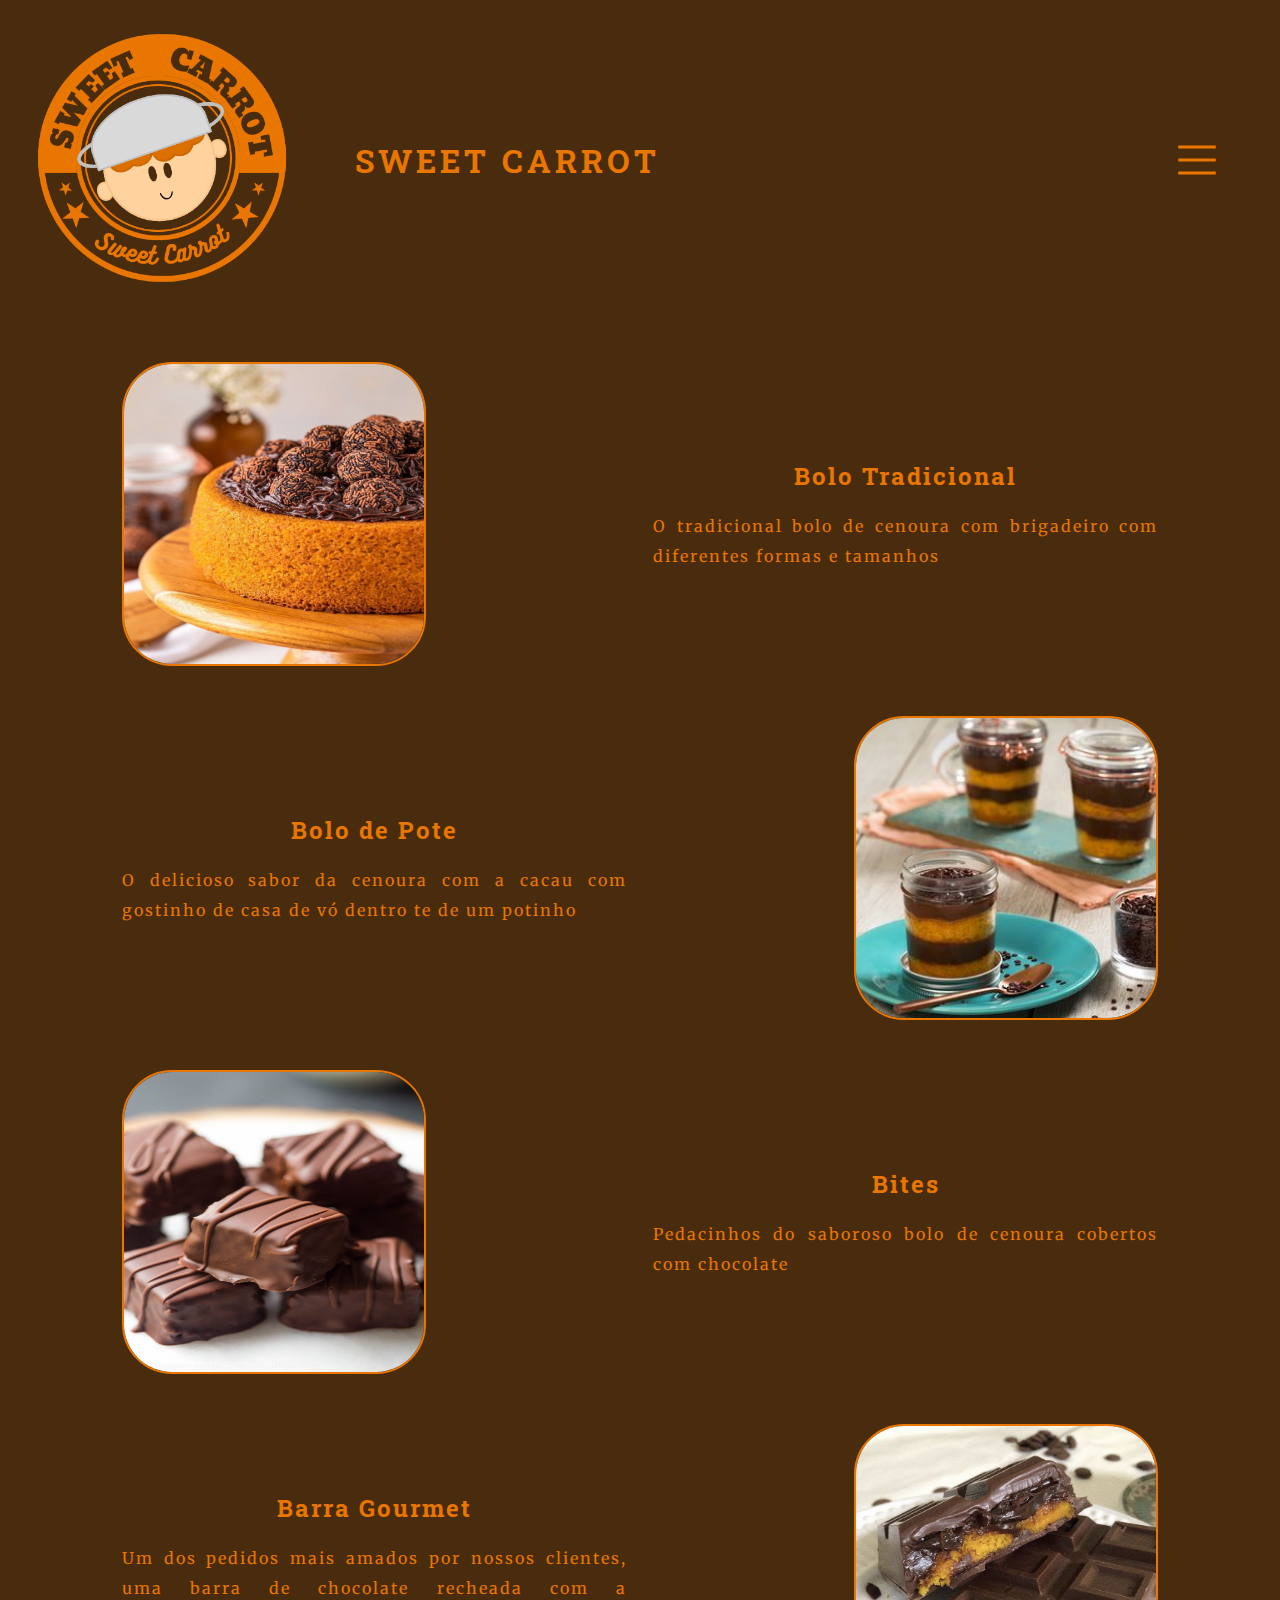
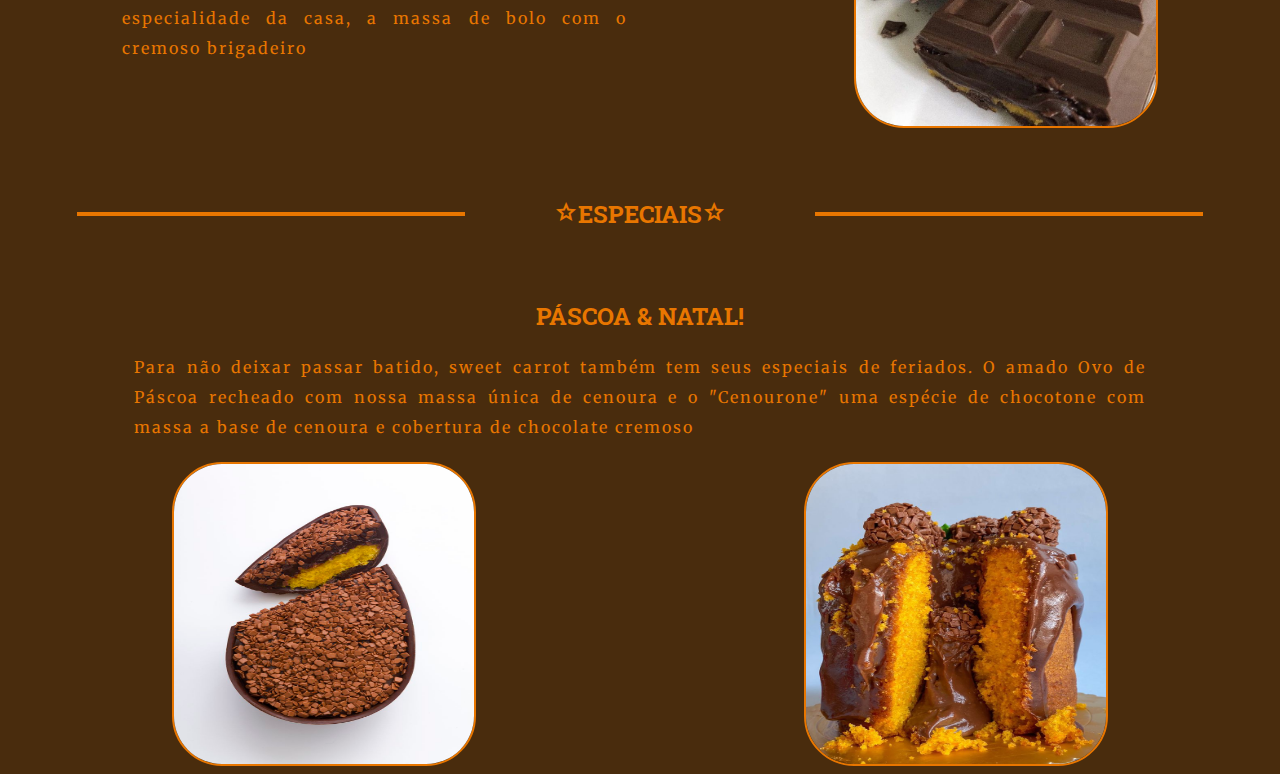
<file: index.html>
<!DOCTYPE html>
<html lang="pt-br">
<head>
    <meta charset="UTF-8">
    <meta name="viewport" content="width=device-width, initial-scale=1.0">
    <title>Sweet Carrot</title>
    <link rel="shortcut icon" href="images/favicon.ico" type="image/x-icon">
    <!--Link CSS-->
    <link rel="stylesheet" href="style/index.css">

    <!--Link Icons Google-->
    <link rel="stylesheet" href="https://fonts.googleapis.com/css2?family=Material+Symbols+Outlined:opsz,wght,FILL,GRAD@20..48,100..700,0..1,-50..200" />
</head>
<body>
    <header>
        <div class="logo"><img src="images/logo.png" alt="logo"></div>
        <div class="navbar">
            <h1>SWEET CARROT</h1>
            <span class="material-symbols-outlined" id="icon-navbar">dehaze</span>
            <nav>
                <div>
                    <a href="historia.html" target="_self"><span class="material-symbols-outlined">info</span></a>
                    <a href="locais.html" target="_self"><span class="material-symbols-outlined">location_on</span></a>
                </div>
                <div>
                    <a href="socialmedia.html" target="_self"><span class="material-symbols-outlined">call</span></a>
                    <a href="equipe.html" target="_self"><span class="material-symbols-outlined">person</span></a>
                </div>
                <div>
                    <a href="sociedade.html" target="_self"><span class="material-symbols-outlined">favorite</span></a>
                    <a href="faleconosco.html" target="_self"><span class="material-symbols-outlined">chat_bubble</span></a>
                </div>
                <div class="return"><span class="material-symbols-outlined">keyboard_arrow_left</span>Voltar</div>
            </nav>
        </div>
    </header>
    <main>
        <section class="classico">
            <div class="card-produto">
                <img src="images/tradicional.jpg" alt="Foto do produto">
                <div class="text">
                    <h2>Bolo Tradicional</h2>
                    <p>O tradicional bolo de cenoura com brigadeiro com diferentes formas e tamanhos</p>
                </div>
            </div>
            <div class="card-produto">
                <div class="text">
                    <h2>Bolo de Pote</h2>
                    <p>O delicioso sabor da cenoura com a cacau com gostinho de casa de vó dentro te de um potinho</p>
                </div>
                <img src="images/bolopote.jpg" alt="Foto do produto">
            </div>
            <div class="card-produto">
                <img src="images/bites.jpg" alt="Foto do produto">
                <div class="text">
                    <h2>Bites</h2>
                    <p>Pedacinhos do saboroso bolo de cenoura cobertos com chocolate</p>
                </div>
            </div>
            <div class="card-produto">
                <div class="text">
                    <h2>Barra Gourmet</h2>
                    <p>Um dos pedidos mais amados por nossos clientes, uma barra de chocolate recheada com a especialidade da casa, a massa de bolo com o cremoso brigadeiro</p>
                </div>
                <img src="images/barra.jpg" alt="Foto do produto">
            </div>
        </section>
        <div class="divisao">
            <hr><h2><span class="material-symbols-outlined">star</span>ESPECIAIS<span class="material-symbols-outlined">star</span></h2><hr>
        </div>
        <section class="especiais">
                <div class="text">
                    <h2>PÁSCOA & NATAL!</h2>
                    <p>Para não deixar passar batido, sweet carrot também tem seus especiais de feriados. O amado Ovo de Páscoa recheado com nossa massa única de cenoura e o "Cenourone" uma espécie de chocotone com massa a base de cenoura e cobertura de chocolate cremoso</p>
                </div>
                <div class="images">
                    <img src="images/ovopascoa.jpg" alt="Foto do produto">
                    <img src="images/natal.jpg" alt="Foto do produto">
                </div>
        </section>
    </main>

    <script src="script/funcionalidade.js"></script>
</html>
</file>
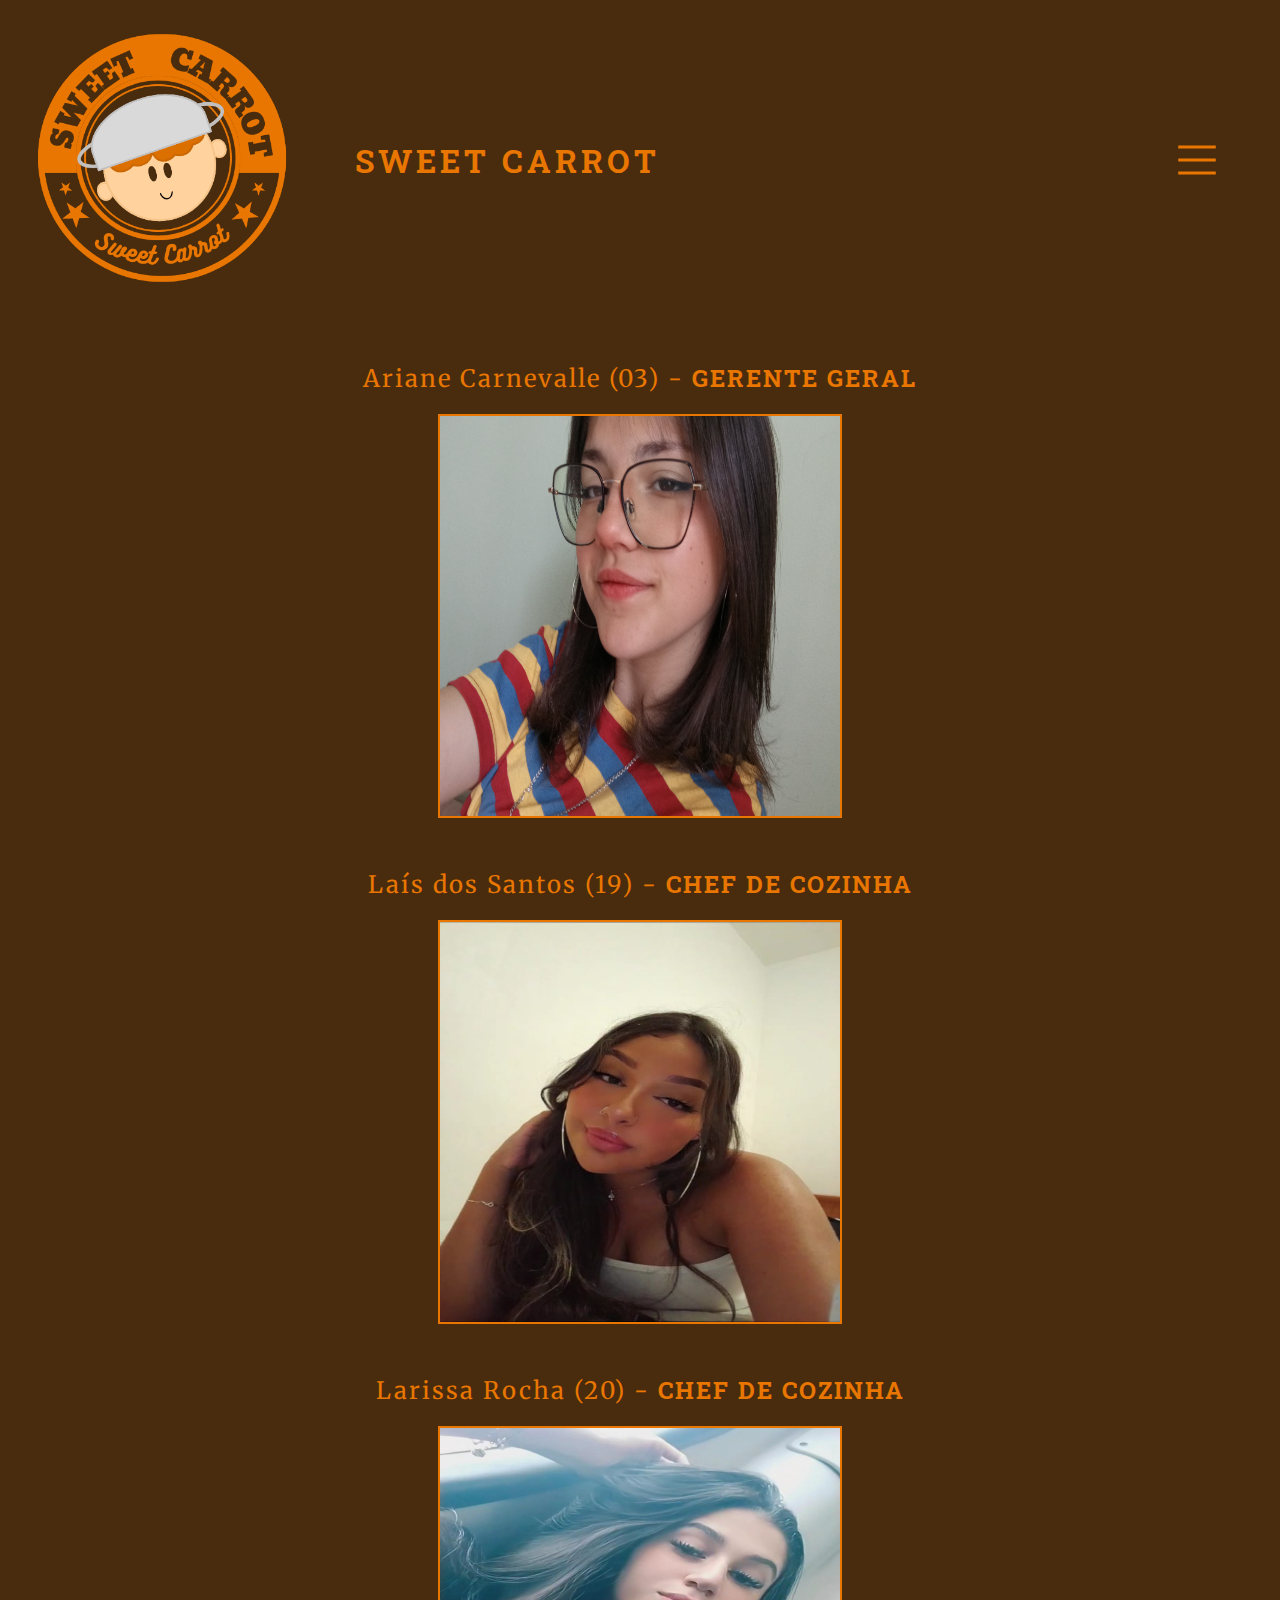
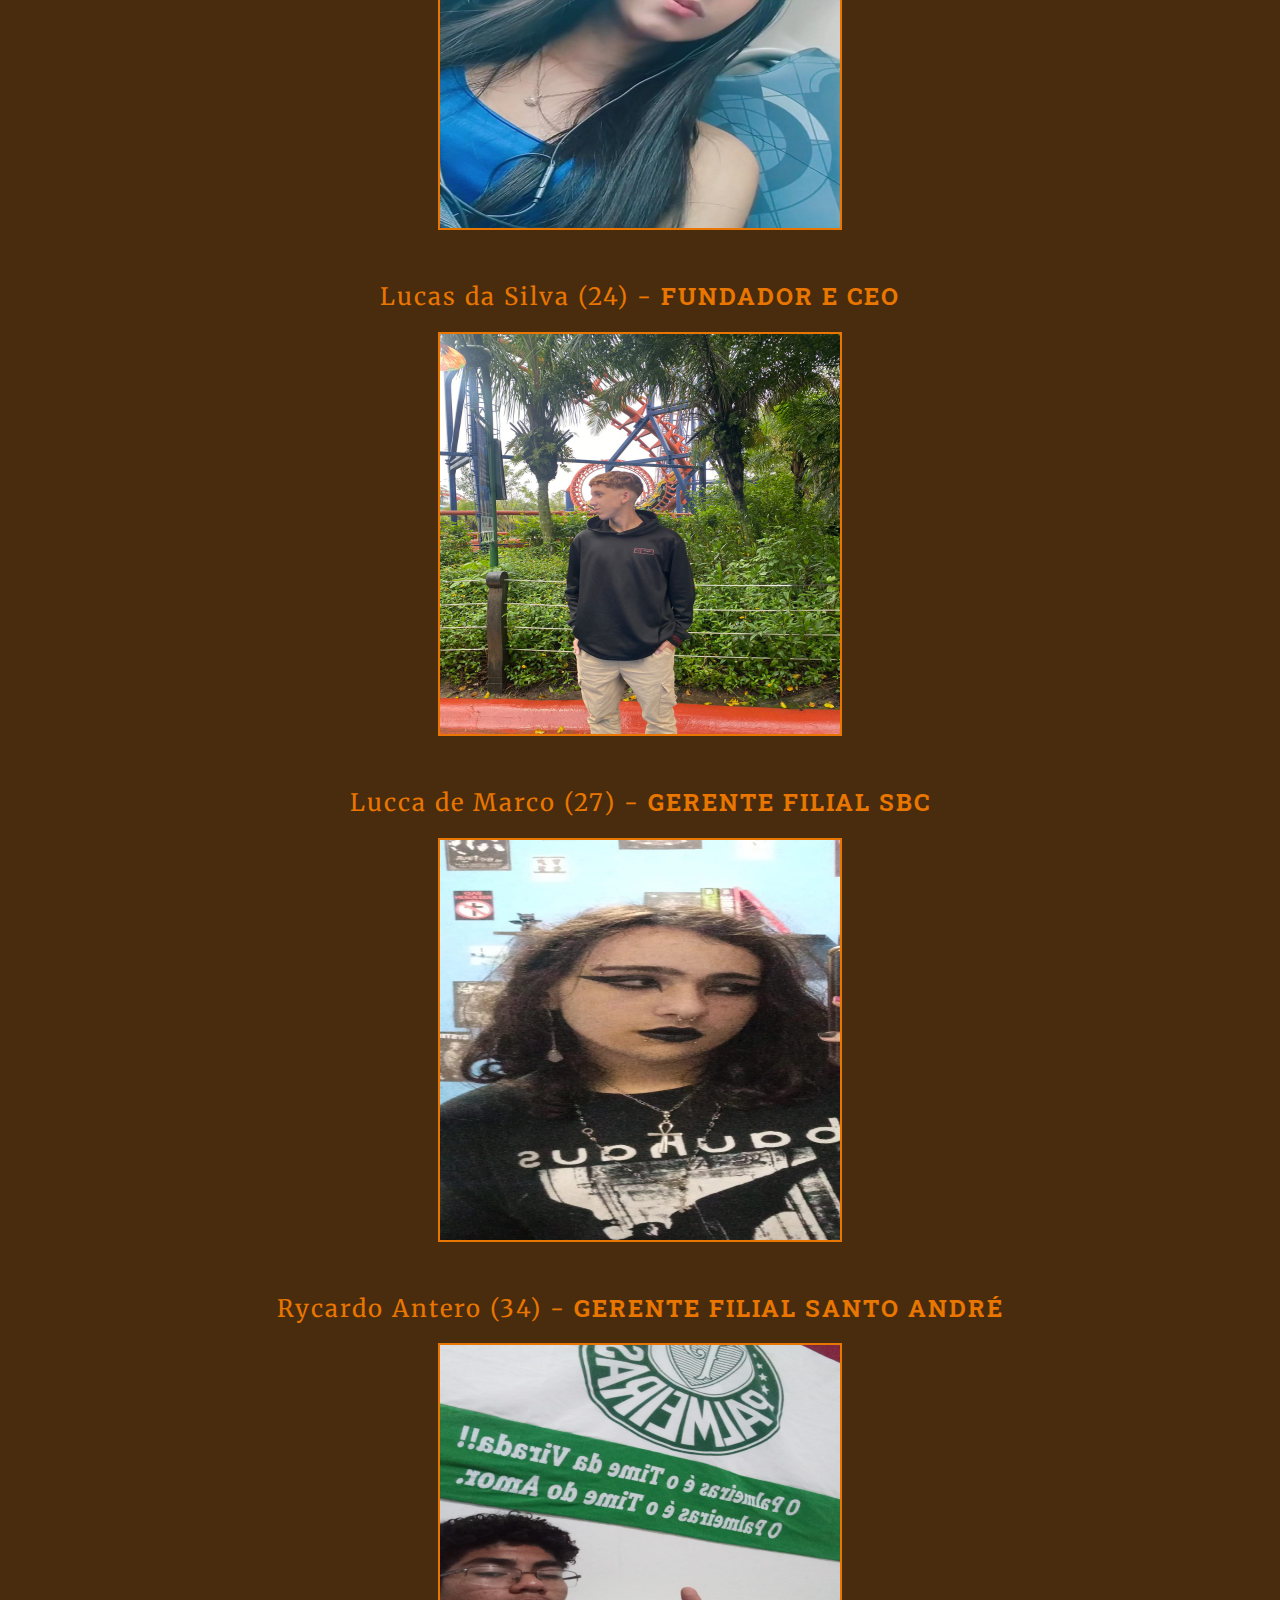
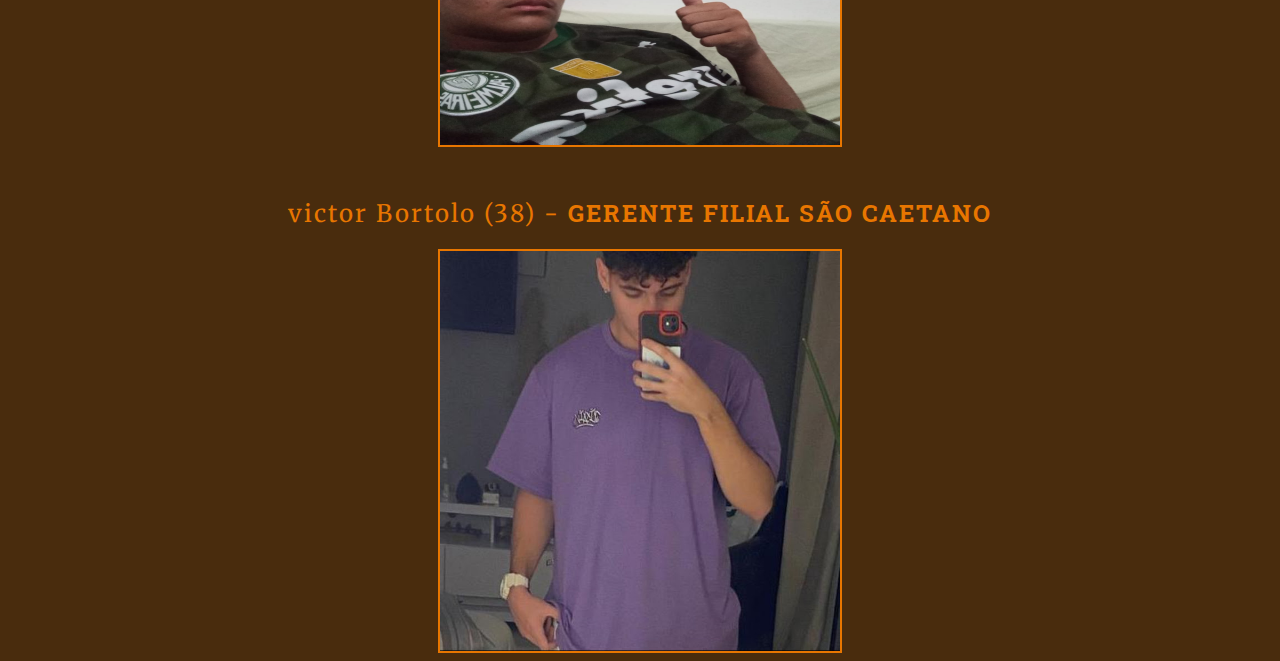
<file: equipe.html>
<!DOCTYPE html>
<html lang="pt-br">
<head>
    <meta charset="UTF-8">
    <meta name="viewport" content="width=device-width, initial-scale=1.0">
    <title>Sweet Carrot</title>
    <!--Link CSS-->
    <link rel="stylesheet" href="style/index.css">
    <link rel="stylesheet" href="style/equipe.css">
    
    <!--Link Icons Google-->
    <link rel="stylesheet" href="https://fonts.googleapis.com/css2?family=Material+Symbols+Outlined:opsz,wght,FILL,GRAD@20..48,100..700,0..1,-50..200" />
</head>
<body>
    <header>
        <div class="logo"><img src="images/logo.png" alt="logo"></div>
        <div class="navbar">
            <h1>SWEET CARROT</h1>
            <span class="material-symbols-outlined" id="icon-navbar">dehaze</span>
            <nav>
                <div>
                    <a href="index.html" target="_self"><span class="material-symbols-outlined">home</span></a>
                    <a href="historia.html" target="_self"><span class="material-symbols-outlined">info</span></a>
                </div>
                <div>
                    <a href="locais.html" target="_self"><span class="material-symbols-outlined">location_on</span></a>
                    <a href="socialmedia.html" target="_self"><span class="material-symbols-outlined">call</span></a>
                </div>
                <div>
                    <a href="sociedade.html" target="_self"><span class="material-symbols-outlined">favorite</span></a>
                    <a href="faleconosco.html" target="_self"><span class="material-symbols-outlined">chat_bubble</span></a>
                </div>
                <div class="return"><span class="material-symbols-outlined">keyboard_arrow_left</span>Voltar</div>
            </nav>
        </div>
    </header>
    <main>
        <div class="card-pessoal">
            <h2>Ariane Carnevalle (03) - <span class="text">GERENTE GERAL</span></h2>
            <img src="images/20230909_111221.jpg" alt="Gerente Geral">
        </div>
        <div class="card-pessoal">
            <h2>Laís dos Santos (19) - <span class="text">CHEF DE COZINHA</span></h2>
            <img src="images/IMG-20231025-WA0029.jpg" alt="Chef de Cozinha">
        </div>
        <div class="card-pessoal">
            <h2>Larissa Rocha (20) - <span class="text">CHEF DE COZINHA</span></h2>
            <img src="images/IMG-20231025-WA0047.jpg" alt="Chef de Cozinha">
        </div>
        <div class="card-pessoal">
            <h2>Lucas da Silva (24) - <span class="text">FUNDADOR E CEO</span></h2>
            <img src="images/IMG-20231025-WA0028.jpg" alt="Fundador e CEO">
        </div>
        <div class="card-pessoal">
            <h2>Lucca de Marco (27) - <span class="text">GERENTE FILIAL SBC</span></h2>
            <img src="images/IMG-20231025-WA0031.jpg" alt="Gerente Filial SBC">
        </div>
        <div class="card-pessoal">
            <h2>Rycardo Antero (34) - <span class="text">GERENTE FILIAL SANTO ANDRÉ</span></h2>
            <img src="images/IMG-20231025-WA0025.jpg" alt="Gerente Filial Santo André">
        </div>
        <div class="card-pessoal">
            <h2>victor Bortolo (38) - <span class="text">GERENTE FILIAL SÃO CAETANO</span></h2>
            <img src="images/Screenshot_20231025-201149_WhatsApp.jpg" alt="Gerente Filial São Caetano">
        </div>
    </main>

    <script src="script/funcionalidade.js"></script>
</body>
</html>
</file>
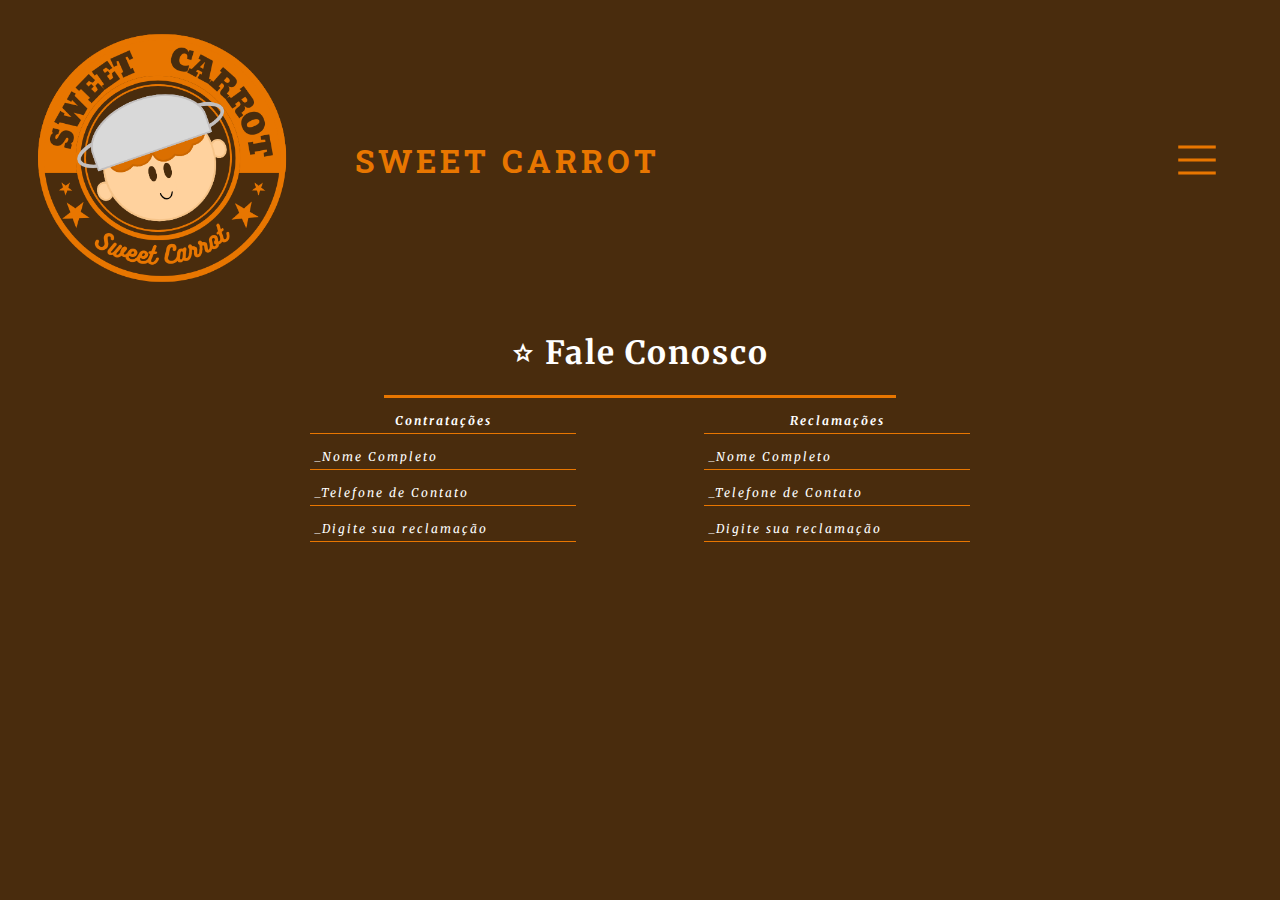
<file: faleconosco.html>
<!DOCTYPE html>
<html lang="pt-br">
<head>
    <meta charset="UTF-8">
    <meta name="viewport" content="width=device-width, initial-scale=1.0">
    <title>Sweet Carrot</title>
    <link rel="shortcut icon" href="images/favicon.ico" type="image/x-icon">
    <!--Link CSS-->
    <link rel="stylesheet" href="style/index.css">
    <link rel="stylesheet" href="style/faleconosco.css">
    
    <!--Link Icons Google-->
    <link rel="stylesheet" href="https://fonts.googleapis.com/css2?family=Material+Symbols+Outlined:opsz,wght,FILL,GRAD@20..48,100..700,0..1,-50..200" />
</head>
<body>
    <header>
        <div class="logo"><img src="images/logo.png" alt="logo"></div>
        <div class="navbar">
            <h1>SWEET CARROT</h1>
            <span class="material-symbols-outlined" id="icon-navbar">dehaze</span>
            <nav>
                <div>
                    <a href="index.html" target="_self"><span class="material-symbols-outlined">home</span></a>
                    <a href="historia.html" target="_self"><span class="material-symbols-outlined">info</span></a>
                </div>
                <div>
                    <a href="locais.html" target="_self"><span class="material-symbols-outlined">location_on</span></a>
                    <a href="socialmedia.html" target="_self"><span class="material-symbols-outlined">call</span></a>
                </div>
                <div>
                    <a href="equipe.html" target="_self"><span class="material-symbols-outlined">person</span></a>
                    <a href="sociedade.html" target="_self"><span class="material-symbols-outlined">favorite</span></a>
                </div>
                <div class="return"><span class="material-symbols-outlined">keyboard_arrow_left</span>Voltar</div>
            </nav>
        </div>
    </header>
    <main>
        <section class="table">
            <div class="title">
                <h1><span class="material-symbols-outlined">star</span>Fale Conosco</h1>
            </div>
            <div class="container">
                <div class="info-left">
                    <h1>Contratações</h1>
                    <div class="conteudo">
                        <p>_Nome Completo</p>
                        <p>_Telefone de Contato</p>
                        <p>_Digite sua reclamação</p>
                    </div>
                </div>
                <div class="info-right">
                    <h1>Reclamações</h1>
                    <div class="conteudo">
                        <p>_Nome Completo</p>
                        <p>_Telefone de Contato</p>
                        <p>_Digite sua reclamação</p>
                    </div>
                </div>
            </div>
        </section>
    </main>

    <script src="script/funcionalidade.js"></script>
</body>
</html>
</file>
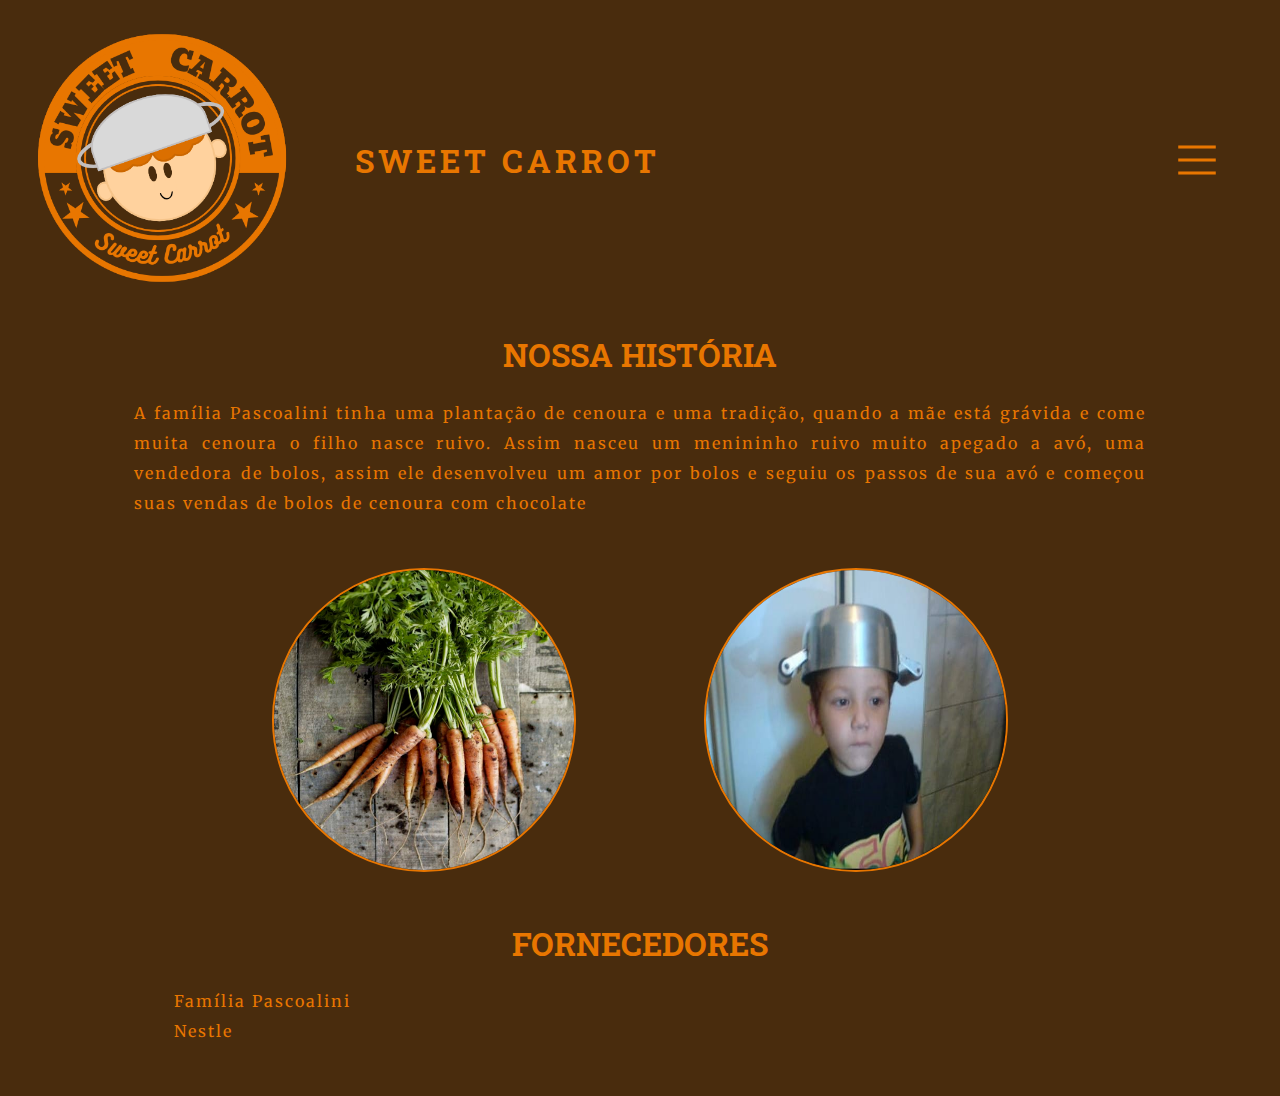
<file: historia.html>
<!DOCTYPE html>
<html lang="pt-br">
<head>
    <meta charset="UTF-8">
    <meta name="viewport" content="width=device-width, initial-scale=1.0">
    <title>Sweet Carrot</title>
    <!--Link CSS-->
    <link rel="stylesheet" href="style/index.css">
    <link rel="stylesheet" href="style/historia.css">
    
    <!--Link Icons Google-->
    <link rel="stylesheet" href="https://fonts.googleapis.com/css2?family=Material+Symbols+Outlined:opsz,wght,FILL,GRAD@20..48,100..700,0..1,-50..200" />
</head>
<body>
    <header>
        <div class="logo"><img src="images/logo.png" alt="logo"></div>
        <div class="navbar">
            <h1>SWEET CARROT</h1>
            <span class="material-symbols-outlined" id="icon-navbar">dehaze</span>
            <nav>
                <div>
                    <a href="index.html" target="_self"><span class="material-symbols-outlined">home</span></a>
                    <a href="#" target="_self"><span class="material-symbols-outlined">location_on</span></a>
                </div>
                <div>
                    <a href="#" target="_self"><span class="material-symbols-outlined">call</span></a>
                    <a href="equipe.html" target="_self"><span class="material-symbols-outlined">person</span></a>
                </div>
                <div>
                    <a href="#" target="_self"><span class="material-symbols-outlined">favorite</span></a>
                    <a href="#" target="_self"><span class="material-symbols-outlined">chat_bubble</span></a>
                </div>
                <div class="return"><span class="material-symbols-outlined">keyboard_arrow_left</span>Voltar</div>
            </nav>
        </div>
    </header>
    <main>
        <section class="historia">
            <h1>NOSSA HISTÓRIA</h1>
            <p>A família Pascoalini tinha uma plantação de cenoura e uma tradição, quando a mãe está grávida e come muita cenoura o filho nasce ruivo. Assim nasceu um menininho ruivo muito apegado a avó, uma vendedora de bolos, assim ele desenvolveu um amor por bolos e seguiu os passos de sua avó e começou suas vendas de bolos de cenoura com chocolate</p>
            <div class="images">
                <img src="images/cenoura.jpg" alt="Cenouras">
                <img src="images/ruivofilho.jpg" alt="Criança Ruiva">
            </div>
        </section>
        <section class="fornecedores">
            <h1>FORNECEDORES</h1>
            <p>Família Pascoalini</p>
            <p>Nestle</p>
        </section>
    </main>

    <script src="script/funcionalidade.js"></script>
</body>
</html>
</file>
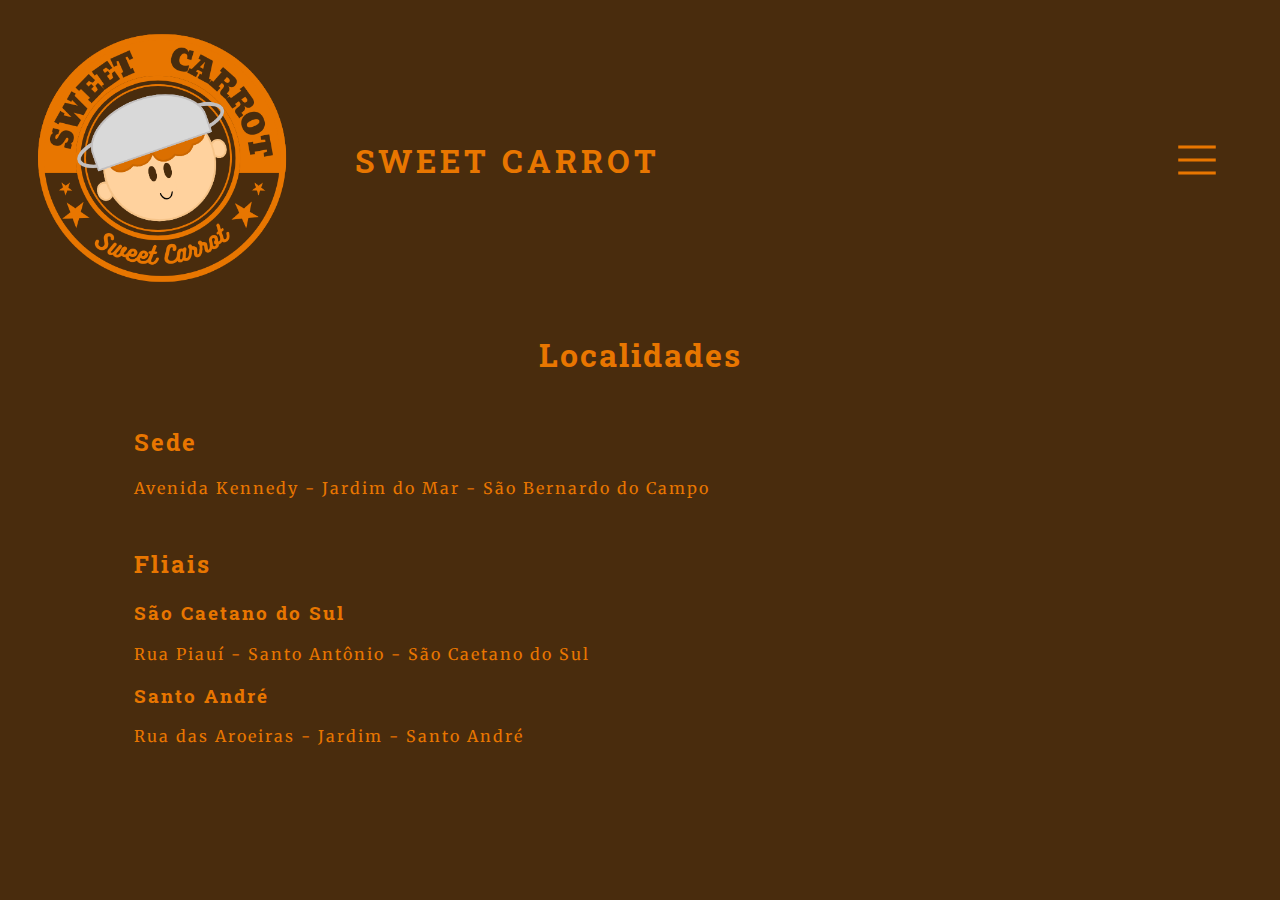
<file: locais.html>
<!DOCTYPE html>
<html lang="pt-br">
<head>
    <meta charset="UTF-8">
    <meta name="viewport" content="width=device-width, initial-scale=1.0">
    <title>Sweet Carrot</title>
    <link rel="shortcut icon" href="images/favicon.ico" type="image/x-icon">
    <!--Link CSS-->
    <link rel="stylesheet" href="style/index.css">
    <link rel="stylesheet" href="style/locais.css">
    
    <!--Link Icons Google-->
    <link rel="stylesheet" href="https://fonts.googleapis.com/css2?family=Material+Symbols+Outlined:opsz,wght,FILL,GRAD@20..48,100..700,0..1,-50..200" />
</head>
<body>
    <header>
        <div class="logo"><img src="images/logo.png" alt="logo"></div>
        <div class="navbar">
            <h1>SWEET CARROT</h1>
            <span class="material-symbols-outlined" id="icon-navbar">dehaze</span>
            <nav>
                <div>
                    <a href="index.html" target="_self"><span class="material-symbols-outlined">home</span></a>
                    <a href="historia.html" target="_self"><span class="material-symbols-outlined">info</span></a>
                </div>
                <div>
                    <a href="socialmedia.html" target="_self"><span class="material-symbols-outlined">call</span></a>
                    <a href="equipe.html" target="_self"><span class="material-symbols-outlined">person</span></a>
                </div>
                <div>
                    <a href="sociedade.html" target="_self"><span class="material-symbols-outlined">favorite</span></a>
                    <a href="faleconosco.html" target="_self"><span class="material-symbols-outlined">chat_bubble</span></a>
                </div>
                <div class="return"><span class="material-symbols-outlined">keyboard_arrow_left</span>Voltar</div>
            </nav>
        </div>
    </header>
    <main>
        <h1>Localidades</h1>
        <section class="local">
            <h2>Sede</h2>
            <p>Avenida Kennedy - Jardim do Mar - São Bernardo do Campo</p>
        </section>
        <section class="local">
            <h2>Fliais</h2>
            <h3>São Caetano do Sul</h3>
            <p>Rua Piauí - Santo Antônio - São Caetano do Sul</p>
            <h3>Santo André</h3>
            <p>Rua das Aroeiras - Jardim - Santo André</p>
        </section>
    </main>

    <script src="script/funcionalidade.js"></script>
</body>
</html>
</file>
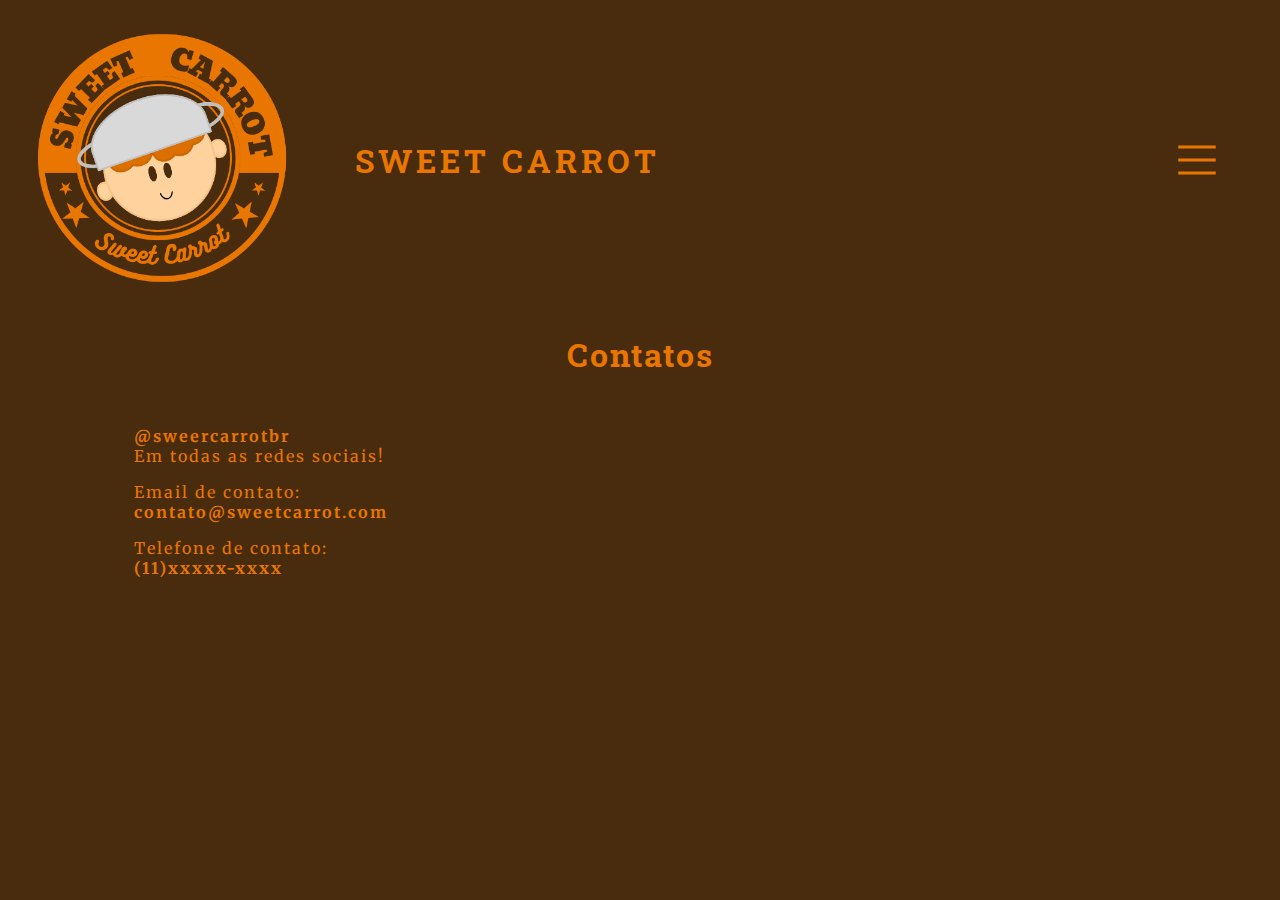
<file: socialmedia.html>
<!DOCTYPE html>
<html lang="pt-br">
<head>
    <meta charset="UTF-8">
    <meta name="viewport" content="width=device-width, initial-scale=1.0">
    <title>Sweet Carrot</title>
    <link rel="shortcut icon" href="images/favicon.ico" type="image/x-icon">
    <!--Link CSS-->
    <link rel="stylesheet" href="style/index.css">
    <link rel="stylesheet" href="style/socialmedia.css">
    
    <!--Link Icons Google-->
    <link rel="stylesheet" href="https://fonts.googleapis.com/css2?family=Material+Symbols+Outlined:opsz,wght,FILL,GRAD@20..48,100..700,0..1,-50..200" />
</head>
<body>
    <header>
        <div class="logo"><img src="images/logo.png" alt="logo"></div>
        <div class="navbar">
            <h1>SWEET CARROT</h1>
            <span class="material-symbols-outlined" id="icon-navbar">dehaze</span>
            <nav>
                <div>
                    <a href="index.html" target="_self"><span class="material-symbols-outlined">home</span></a>
                    <a href="historia.html" target="_self"><span class="material-symbols-outlined">info</span></a>
                </div>
                <div>
                    <a href="locais.html" target="_self"><span class="material-symbols-outlined">location_on</span></a>
                    <a href="equipe.html" target="_self"><span class="material-symbols-outlined">person</span></a>
                </div>
                <div>
                    <a href="sociedade.html" target="_self"><span class="material-symbols-outlined">favorite</span></a>
                    <a href="faleconosco.html" target="_self"><span class="material-symbols-outlined">chat_bubble</span></a>
                </div>
                <div class="return"><span class="material-symbols-outlined">keyboard_arrow_left</span>Voltar</div>
            </nav>
        </div>
    </header>
    <main>
        <h1>Contatos</h1>
        <section class="contato">
            <p><span class="text">@sweercarrotbr</span><br>Em todas as redes sociais!</p>
            <p>Email de contato:<br><span class="text">contato@sweetcarrot.com</span></p>
            <p>Telefone de contato:<br><span class="text">(11)xxxxx-xxxx</span></p>
        </section>
    </main>

    <script src="script/funcionalidade.js"></script>
</body>
</html>
</file>
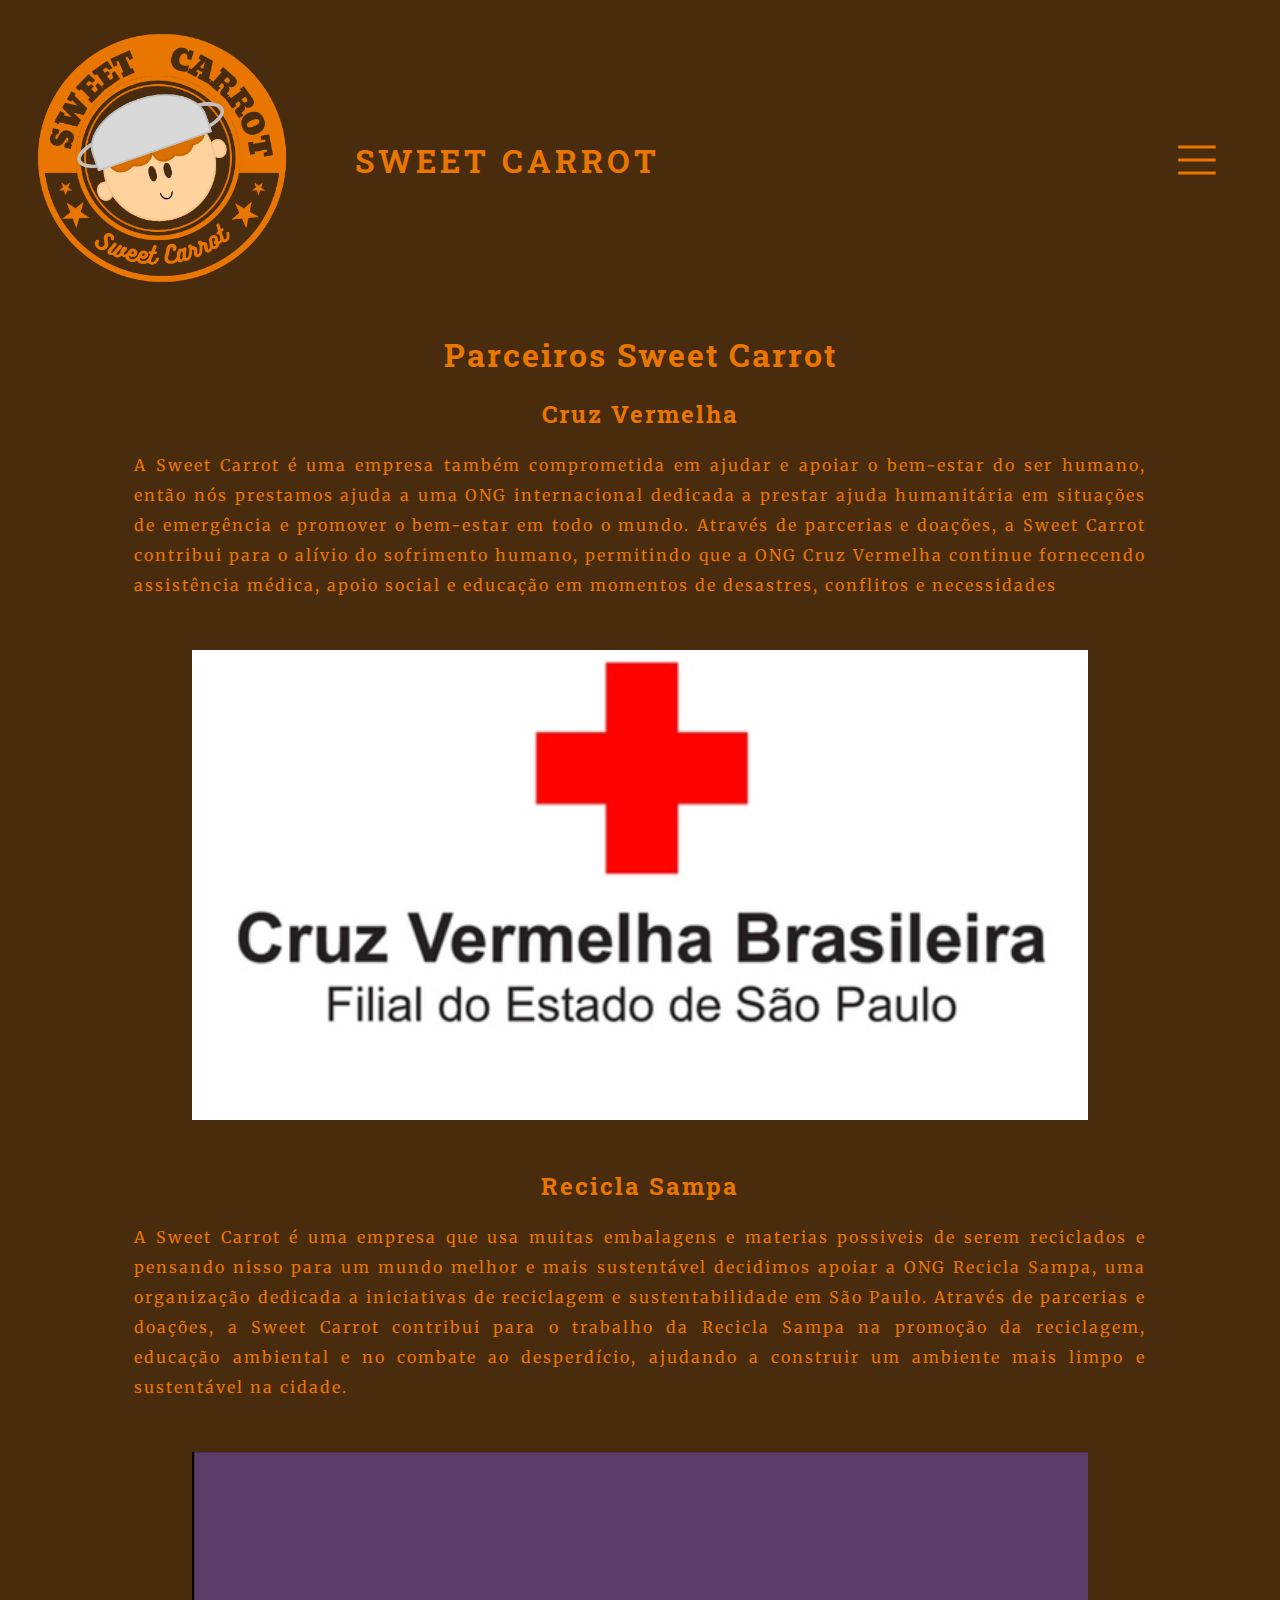
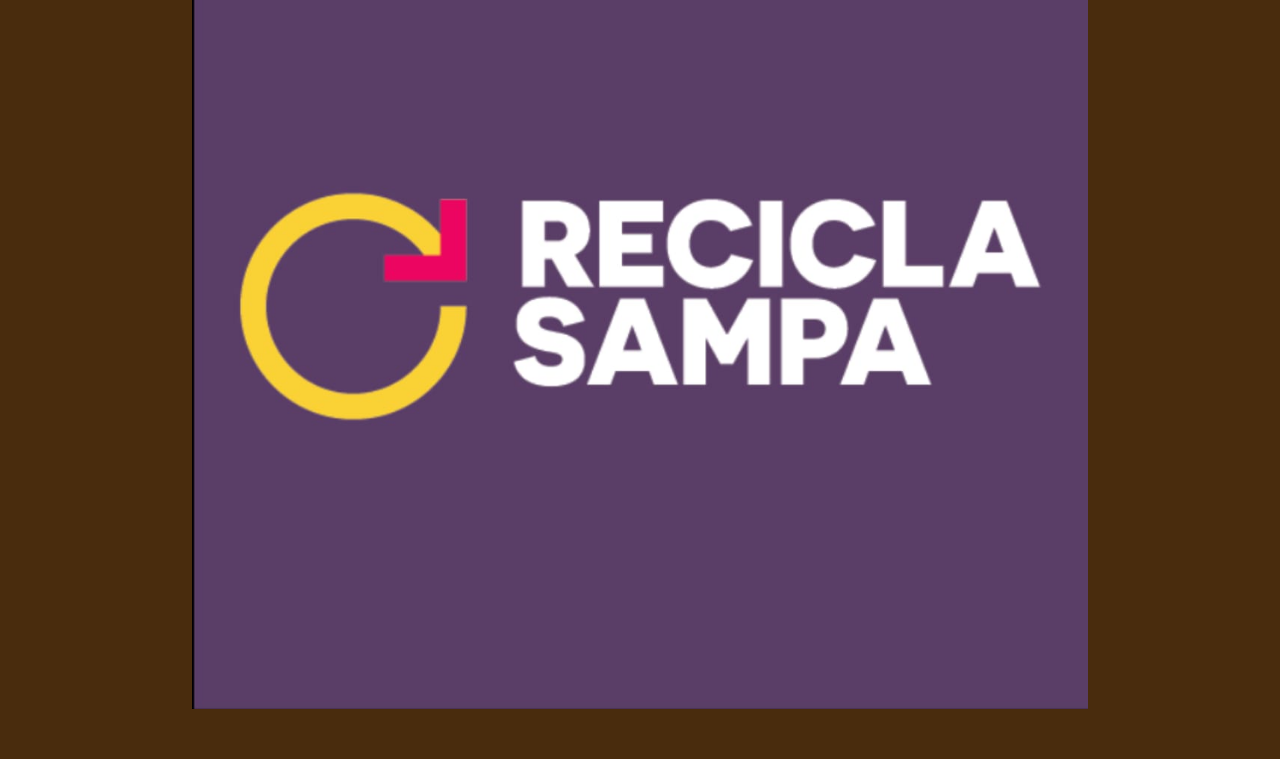
<file: sociedade.html>
<!DOCTYPE html>
<html lang="pt-br">
<head>
    <meta charset="UTF-8">
    <meta name="viewport" content="width=device-width, initial-scale=1.0">
    <title>Sweet Carrot</title>
    <!--Link CSS-->
    <link rel="stylesheet" href="style/index.css">
    <link rel="stylesheet" href="style/sociedade.css">
    
    <!--Link Icons Google-->
    <link rel="stylesheet" href="https://fonts.googleapis.com/css2?family=Material+Symbols+Outlined:opsz,wght,FILL,GRAD@20..48,100..700,0..1,-50..200" />
</head>
<body>
    <header>
        <div class="logo"><img src="images/logo.png" alt="logo"></div>
        <div class="navbar">
            <h1>SWEET CARROT</h1>
            <span class="material-symbols-outlined" id="icon-navbar">dehaze</span>
            <nav>
                <div>
                    <a href="index.html" target="_self"><span class="material-symbols-outlined">home</span></a>
                    <a href="#" target="_self"><span class="material-symbols-outlined">location_on</span></a>
                </div>
                <div>
                    <a href="#" target="_self"><span class="material-symbols-outlined">call</span></a>
                    <a href="equipe.html" target="_self"><span class="material-symbols-outlined">person</span></a>
                </div>
                <div>
                    <a href="#" target="_self"><span class="material-symbols-outlined">favorite</span></a>
                    <a href="#" target="_self"><span class="material-symbols-outlined">chat_bubble</span></a>
                </div>
                <div class="return"><span class="material-symbols-outlined">keyboard_arrow_left</span>Voltar</div>
            </nav>
        </div>
    </header>
    <main>
        <h1>Parceiros Sweet Carrot</h1>
        <div class="card-parceiro">
            <h2>Cruz Vermelha</h2>
            <p>A Sweet Carrot é uma empresa também comprometida em ajudar e apoiar o bem-estar do ser humano, então nós prestamos ajuda a uma ONG internacional dedicada a prestar ajuda humanitária em situações de emergência e promover o bem-estar em todo o mundo. Através de parcerias e doações, a Sweet Carrot contribui para o alívio do sofrimento humano, permitindo que a ONG Cruz Vermelha continue fornecendo assistência médica, apoio social e educação em momentos de desastres, conflitos e necessidades</p>
            <img src="images/cruzvermelha.jpg" alt="Cruz Vermelha">
        </div>
        <div class="card-parceiro">
            <h2>Recicla Sampa</h2>
            <p>A Sweet Carrot é uma empresa que usa muitas embalagens e materias possiveis de serem reciclados e pensando nisso para um mundo melhor e mais sustentável decidimos apoiar a ONG Recicla Sampa, uma organização dedicada a iniciativas de reciclagem e sustentabilidade em São Paulo. Através de parcerias e doações, a Sweet Carrot contribui para o trabalho da Recicla Sampa na promoção da reciclagem, educação ambiental e no combate ao desperdício, ajudando a construir um ambiente mais limpo e sustentável na cidade.</p>
            <img src="images/recicla.jpg" alt="Cruz Vermelha">
        </div>
    </main>

    <script src="script/funcionalidade.js"></script>
</body>
</html>
</file>
<file: style/index.css>
@charset "UTF-8";

@import url('https://fonts.googleapis.com/css2?family=Merriweather:ital,wght@0,300;0,400;0,700;0,900;1,300;1,400;1,700;1,900&family=Roboto+Slab:wght@100;200;300;400;500;600;700;800;900&family=Sometype+Mono:ital,wght@0,400;0,500;0,600;0,700;1,400;1,500;1,600;1,700&display=swap');

:root{
    --font-primaria: 'Roboto Slab', serif;
    --font-secundaria: 'Sometype Mono', monospace;
    --font-terciaria: 'Merriweather', serif;

    --cor-font: #E87600;
    --cor-fontHover: #e87800d0;
    --cor-background: #492C0D;
}

body{background-color: var(--cor-background);}

header{
    display: flex;
    align-items: center;
    justify-content: space-between;
    gap: 20px;
}

.logo img{
    width: 300px;
    height: 300px;
}

.navbar{
    display: flex;
    align-items: center;
    gap: 40vw;
}

.navbar h1{
    font-weight: bold;
    font-family: var(--font-primaria);
    letter-spacing: 4px;
    color: var(--cor-font);
}

#icon-navbar{
    font-size: 50px;
    color: var(--cor-font);
    margin-right: 50px;
}

#icon-navbar:hover{
    cursor: pointer;
    color: var(--cor-fontHover);
}

.navbar nav{
    display: none;
    width: 70px;
    margin-right: 50px;
}

.navbar nav div{
    margin-top: 10px;
    margin-right: 10px;
}

.navbar nav div a{color: var(--cor-font);}
.navbar nav div a:hover{color: var(--cor-fontHover);}
.navbar .return{
    display: flex;
    align-items: center;
    justify-content: center;
    font-size: 18px;
    font-weight: bold;
    font-family: var(--font-primaria);
    color: var(--cor-font);
}

.navbar .return:hover{
    cursor: pointer;
    color: var(--cor-fontHover);
}

main .card-produto{
    display: flex;
    align-items: center;
    justify-content: space-around;
    margin-top: 50px;
}

main .card-produto img, .especiais img{
    width: 300px;
    height: 300px;
    border-radius: 50px;
    border: 2px solid var(--cor-font);
}

main .card-produto .text{
    width: 40%;
    text-align: justify;
    font-family: var(--font-terciaria);
    color: var(--cor-font);
    letter-spacing: 2px;
    line-height: 30px;
}

main .card-produto .text h2{
    text-align: center;
    font-family: var(--font-primaria);
}

main .divisao{
    display: flex;
    align-items: center;
    justify-content: center;
    gap: 20px;
    margin: 50px 0;
    text-align: center;
    font-family: var(--font-primaria);
    color: var(--cor-font);
}

main .divisao hr{
    border: 2px solid var(--cor-font);
    width: 30vw;
}

main .especiais .text p{
    width: 80%;
    text-align: justify;
    font-family: var(--font-terciaria);
    color: var(--cor-font);
    letter-spacing: 2px;
    margin: 0 auto;
    line-height: 30px;
}

main .especiais .text h2{
    text-align: center;
    font-family: var(--font-primaria);
    color: var(--cor-font);
}

main .especiais .images{
    display: flex;
    align-items: center;
    justify-content: space-around;
    align-self: center;
    margin-top: 20px;
}
::-webkit-scrollbar{display: none;}
</file>
<file: style/equipe.css>
@charset "UTF-8";

@import url('https://fonts.googleapis.com/css2?family=Merriweather:ital,wght@0,300;0,400;0,700;0,900;1,300;1,400;1,700;1,900&family=Roboto+Slab:wght@100;200;300;400;500;600;700;800;900&family=Sometype+Mono:ital,wght@0,400;0,500;0,600;0,700;1,400;1,500;1,600;1,700&display=swap');


:root{
    --font-primaria: 'Roboto Slab', serif;
    --font-secundaria: 'Sometype Mono', monospace;
    --font-terciaria: 'Merriweather', serif;

    --cor-font: #E87600;
    --cor-fontHover: #e87800d0;
    --cor-background: #492C0D;
}

.card-pessoal{margin-top: 50px;}

.card-pessoal h2{
    text-align: center;
    font-weight: normal;
    letter-spacing: 2px;
    font-family: var(--font-terciaria);
    color: var(--cor-font);
}

.card-pessoal .text{
    font-family: var(--font-primaria);
    font-weight: bold;
}

.card-pessoal img{
    display: block;
    width: 400px;
    height: 400px;
    border: 2px solid var(--cor-font);
    margin: 0 auto;
}
</file>
<file: style/faleconosco.css>
@charset "UTF-8";

@import url('https://fonts.googleapis.com/css2?family=Merriweather:ital,wght@0,300;0,400;0,700;0,900;1,300;1,400;1,700;1,900&family=Roboto+Slab:wght@100;200;300;400;500;600;700;800;900&family=Sometype+Mono:ital,wght@0,400;0,500;0,600;0,700;1,400;1,500;1,600;1,700&display=swap');

:root{
    --font-primaria: 'Roboto Slab', serif;
    --font-secundaria: 'Sometype Mono', monospace;
    --font-terciaria: 'Merriweather', serif;

    --cor-font: #E87600;
    --cor-fontHover: #e87800d0;
    --cor-background: #492C0D;
}

main .title{
    text-align: center;
    font-family: var(--font-terciaria);
    letter-spacing: 2px;
    color: white;
    border-bottom: 3px solid var(--cor-font);
    width: 40vw;
    margin: 0 auto;
}

main .title span{margin-right: 10px;}
main .container{
    display: flex;
    align-items: center;
    justify-content: center;
    gap: 10vw;
}

main .info-left h1, .info-right h1{
    text-align: center;
    letter-spacing: 2px;
    font-style: italic;
    font-size: 12px;
    font-family: var(--font-terciaria);
    color: white;
    border-bottom: 1px solid var(--cor-font);
    width: 20vw;
    margin: 10px auto;
    padding: 5px;
}

main .info-left p, .info-right p{
    letter-spacing: 2px;
    font-style: italic;
    font-size: 12px;
    font-family: var(--font-terciaria);
    color: white;
    border-bottom: 1px solid var(--cor-font);
    width: 20vw;
    margin: 10px auto;
    padding: 5px;
}
</file>
<file: style/historia.css>
@charset "UTF-8";

@import url('https://fonts.googleapis.com/css2?family=Merriweather:ital,wght@0,300;0,400;0,700;0,900;1,300;1,400;1,700;1,900&family=Roboto+Slab:wght@100;200;300;400;500;600;700;800;900&family=Sometype+Mono:ital,wght@0,400;0,500;0,600;0,700;1,400;1,500;1,600;1,700&display=swap');

:root{
    --font-primaria: 'Roboto Slab', serif;
    --font-secundaria: 'Sometype Mono', monospace;
    --font-terciaria: 'Merriweather', serif;

    --cor-font: #E87600;
    --cor-fontHover: #e87800d0;
    --cor-background: #492C0D;
}

main .historia p, .fornecedores p{
    width: 80%;
    text-align: justify;
    font-family: var(--font-terciaria);
    color: var(--cor-font);
    letter-spacing: 2px;
    line-height: 30px;
    margin: 0 auto;
}

main .historia h1, .fornecedores h1{
    text-align: center;
    font-family: var(--font-primaria);
    color: var(--cor-font);
}

main .historia .images{
    display: flex;
    align-items: center;
    justify-content: center;
    gap: 10vw;
    margin-top: 50px;
}

main .historia .images img{
    width: 300px;
    height: 300px;
    border-radius: 50%;
    border: 2px solid var(--cor-font);
}

main .fornecedores{margin: 50px;}
</file>
<file: style/locais.css>
@charset "UTF-8";

@import url('https://fonts.googleapis.com/css2?family=Merriweather:ital,wght@0,300;0,400;0,700;0,900;1,300;1,400;1,700;1,900&family=Roboto+Slab:wght@100;200;300;400;500;600;700;800;900&family=Sometype+Mono:ital,wght@0,400;0,500;0,600;0,700;1,400;1,500;1,600;1,700&display=swap');

:root{
    --font-primaria: 'Roboto Slab', serif;
    --font-secundaria: 'Sometype Mono', monospace;
    --font-terciaria: 'Merriweather', serif;

    --cor-font: #E87600;
    --cor-fontHover: #e87800d0;
    --cor-background: #492C0D;
}

main h1{
    text-align: center;
    letter-spacing: 2px;
    font-family: var(--font-primaria);
    color: var(--cor-font);
}

main .local{
    margin-top: 50px;
    margin-left: 10%;
}

main .local h2, h3{
    text-align: left;
    letter-spacing: 2px;
    font-family: var(--font-primaria);
    color: var(--cor-font);
}

main .local p{
    text-align: justify;
    letter-spacing: 2px;
    font-family: var(--font-terciaria);
    color: var(--cor-font);
}
</file>
<file: style/socialmedia.css>
@charset "UTF-8";

@import url('https://fonts.googleapis.com/css2?family=Merriweather:ital,wght@0,300;0,400;0,700;0,900;1,300;1,400;1,700;1,900&family=Roboto+Slab:wght@100;200;300;400;500;600;700;800;900&family=Sometype+Mono:ital,wght@0,400;0,500;0,600;0,700;1,400;1,500;1,600;1,700&display=swap');

:root{
    --font-primaria: 'Roboto Slab', serif;
    --font-secundaria: 'Sometype Mono', monospace;
    --font-terciaria: 'Merriweather', serif;

    --cor-font: #E87600;
    --cor-fontHover: #e87800d0;
    --cor-background: #492C0D;
}

main h1{
    text-align: center;
    letter-spacing: 2px;
    font-family: var(--font-primaria);
    color: var(--cor-font);
}

main .contato{
    margin-top: 50px;
    margin-left: 10%;
}

main .contato p{
    text-align: justify;
    letter-spacing: 2px;
    font-family: var(--font-terciaria);
    color: var(--cor-font);
}

main .contato p .text{
    text-align: center;
    font-weight: bolder;
}
</file>
<file: style/sociedade.css>
@charset "UTF-8";

@import url('https://fonts.googleapis.com/css2?family=Merriweather:ital,wght@0,300;0,400;0,700;0,900;1,300;1,400;1,700;1,900&family=Roboto+Slab:wght@100;200;300;400;500;600;700;800;900&family=Sometype+Mono:ital,wght@0,400;0,500;0,600;0,700;1,400;1,500;1,600;1,700&display=swap');

:root{
    --font-primaria: 'Roboto Slab', serif;
    --font-secundaria: 'Sometype Mono', monospace;
    --font-terciaria: 'Merriweather', serif;

    --cor-font: #E87600;
    --cor-fontHover: #e87800d0;
    --cor-background: #492C0D;
}

main .card-parceiro p{
    width: 80%;
    text-align: justify;
    font-family: var(--font-terciaria);
    color: var(--cor-font);
    letter-spacing: 2px;
    line-height: 30px;
    margin: 0 auto;
}

main h1, .card-parceiro h2{
    text-align: center;
    letter-spacing: 2px;
    font-family: var(--font-primaria);
    color: var(--cor-font);
}

main .card-parceiro img{
    display: block;
    margin: 50px auto;
    width: 70vw;
}
</file>
